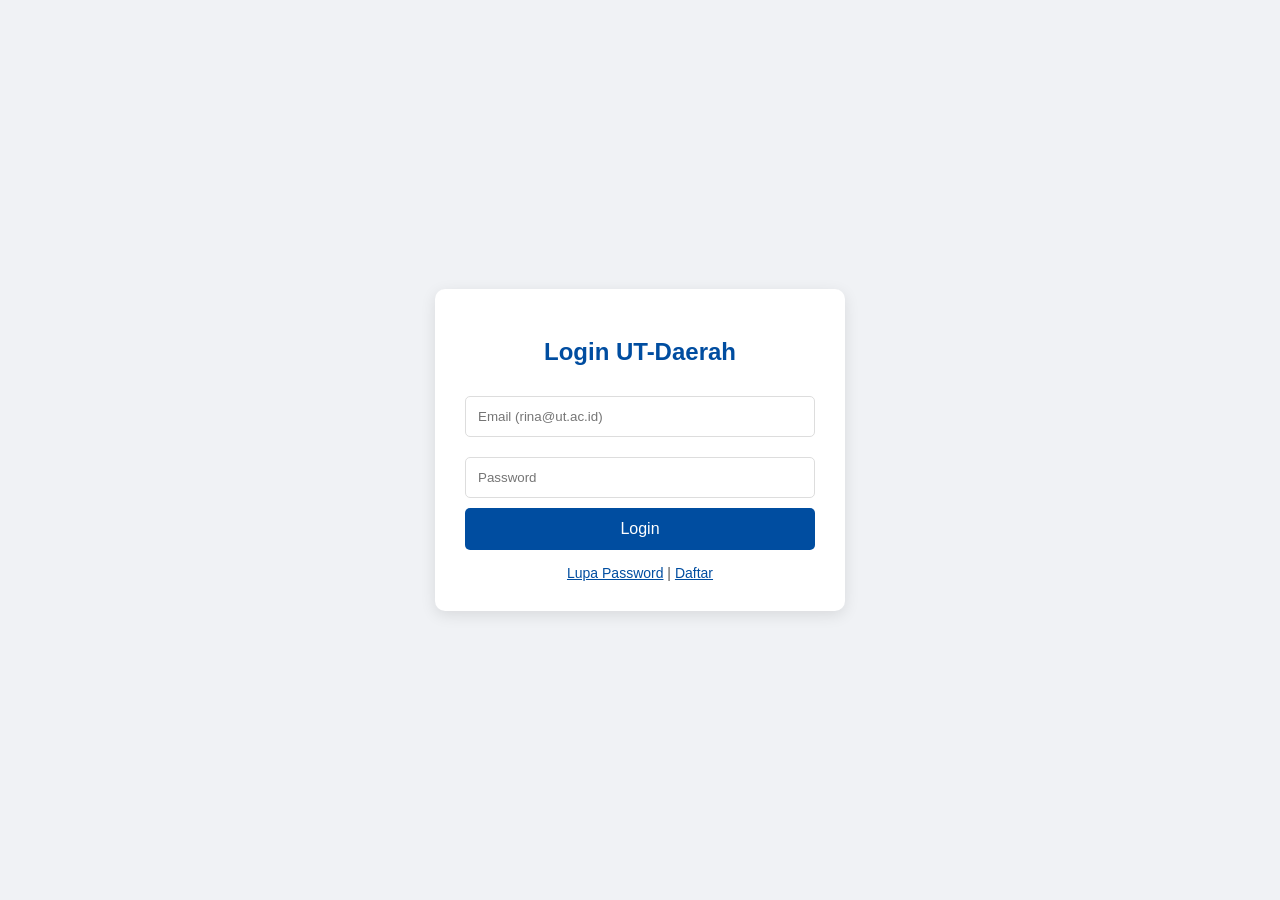
<file: index.html>
<!DOCTYPE html>
<html lang="id">
<head>
    <meta charset="UTF-8">
    <title>Login - Pemesanan Bahan Ajar UT</title>
    <link rel="stylesheet" href="css/style.css">
</head>
<body>
    <div class="login-container">
        <h2>Login UT-Daerah</h2>
        <input type="email" id="email" placeholder="Email (rina@ut.ac.id)">
        <input type="password" id="password" placeholder="Password">
        <button onclick="prosesLogin()">Login</button>
        <div class="modal-links">
            <span onclick="openModal('Lupa Password')">Lupa Password</span> | 
            <span onclick="openModal('Daftar')">Daftar</span>
        </div>
    </div>
    <div id="modalBox" class="modal">
        <div class="modal-content">
            <span class="close" onclick="closeModal()">&times;</span>
            <h3 id="modalTitle"></h3>
            <p>Silahkan hubungi Administrator UT-Pusat.</p>
        </div>
    </div>
    <script src="js/data.js"></script>
    <script src="js/script.js"></script>
</body>
</html>
</file>
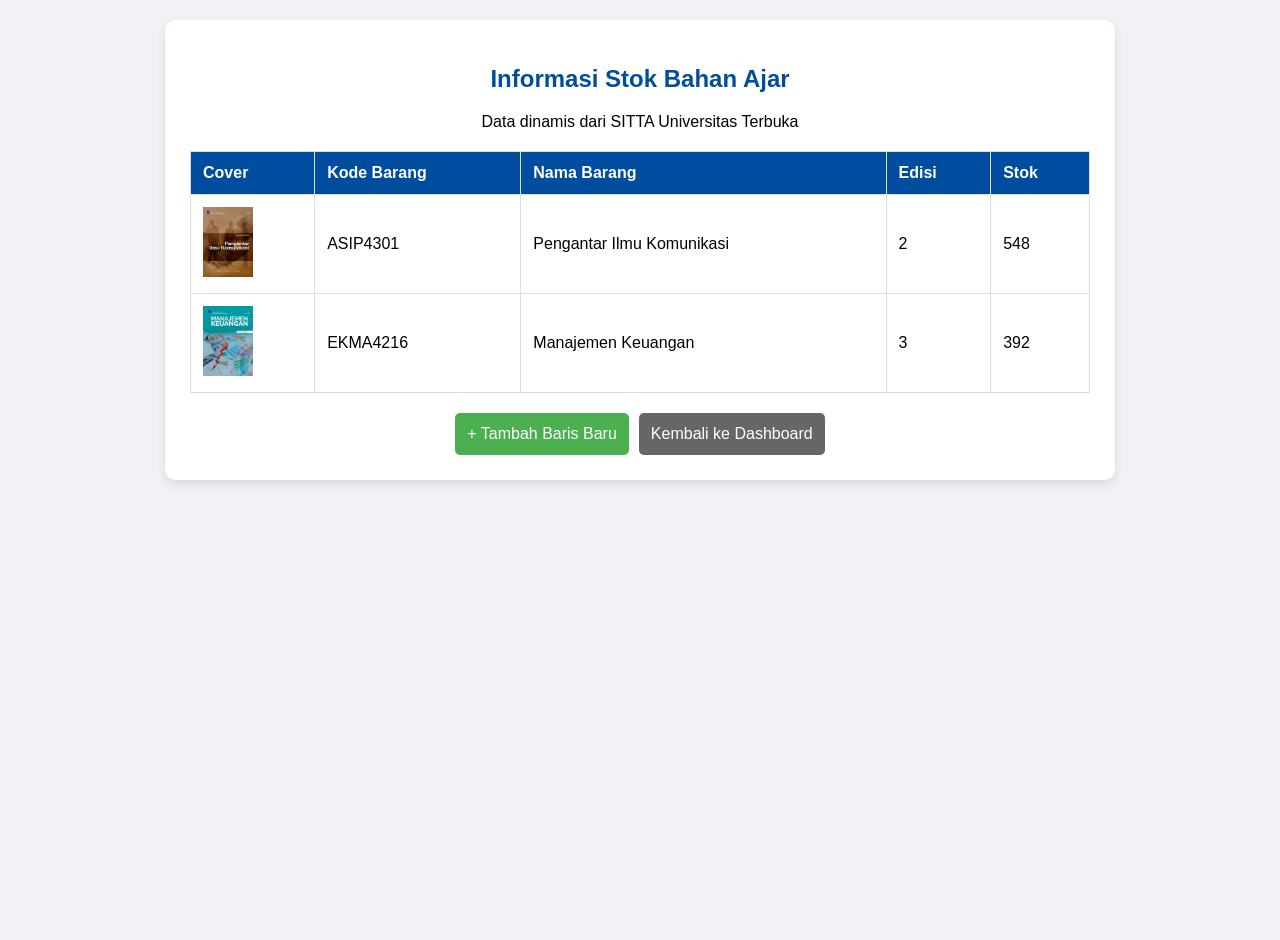
<file: stok.html>
<!DOCTYPE html>
<html lang="id">
<head>
    <meta charset="UTF-8">
    <meta name="viewport" content="width=device-width, initial-scale=1.0">
    <title>Informasi Stok Bahan Ajar - UT</title>
    <link rel="stylesheet" href="css/style.css">
</head>
<body onload="renderStok()" style="display: block; padding: 20px;">

    <div class="container" style="max-width: 900px; margin: auto; background: white; padding: 25px; border-radius: 10px; box-shadow: 0 4px 10px rgba(0,0,0,0.1);">
        <header style="text-align: center; margin-bottom: 20px;">
            <h2 style="color: #004da0;">Informasi Stok Bahan Ajar</h2>
            <p>Data dinamis dari SITTA Universitas Terbuka</p>
        </header>
        <table id="tabelBahanAjar">
            <thead>
                <tr>
                    <th>Cover</th>
                    <th>Kode Barang</th>
                    <th>Nama Barang</th>
                    <th>Edisi</th>
                    <th>Stok</th>
                </tr>
            </thead>
            <tbody>
            </tbody>
        </table>

        <div style="margin-top: 20px; display: flex; gap: 10px; justify-content: center;">
            <button onclick="tambahBaris()" style="width: auto; background-color: #4caf50;">+ Tambah Baris Baru</button>
            <button onclick="window.location.href='dashboard.html'" style="width: auto; background-color: #666;">Kembali ke Dashboard</button>
        </div>
    </div>
    <script src="js/data.js"></script>
    <script src="js/script.js"></script>
</body>
</html>
</file>
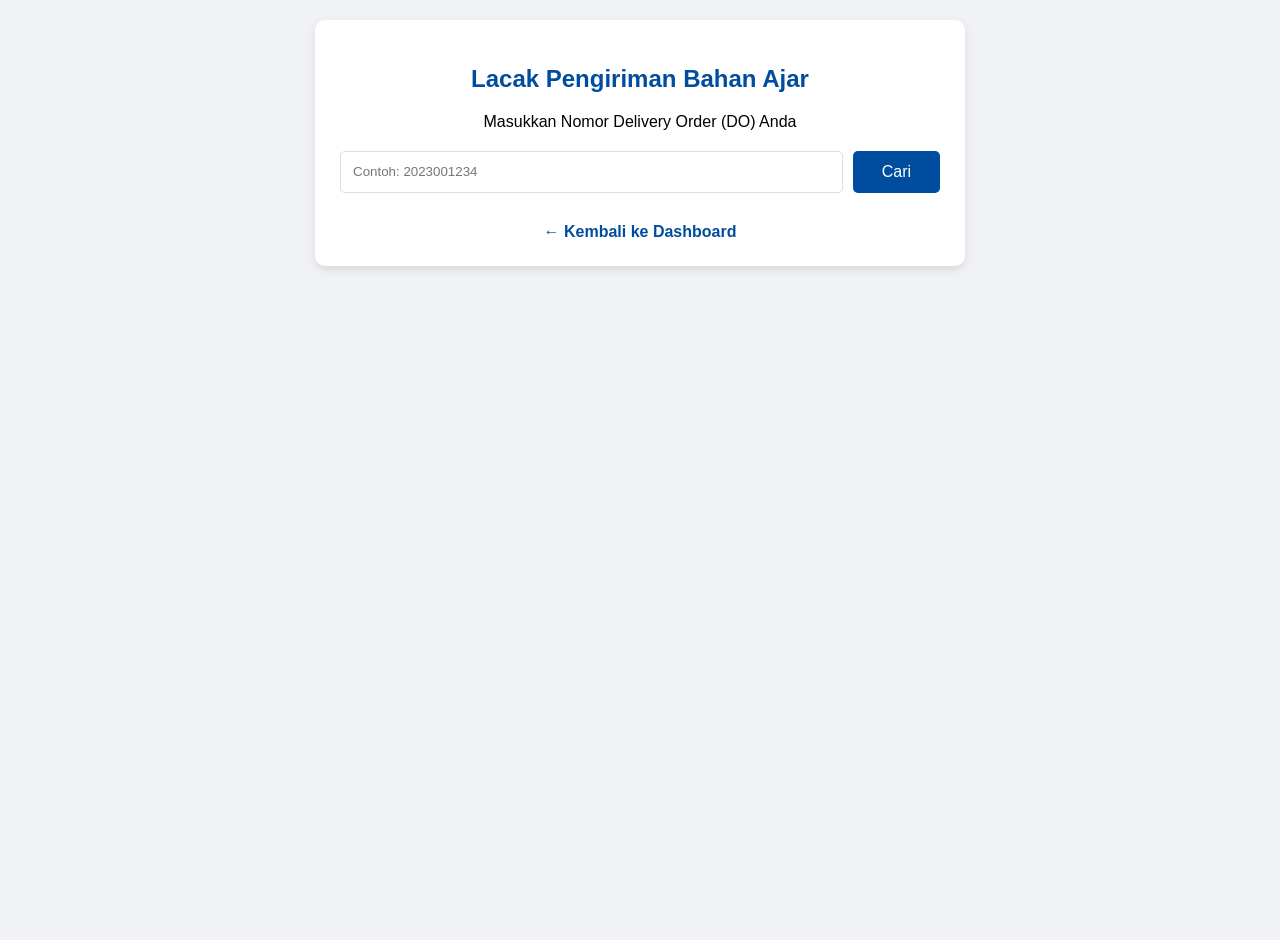
<file: tracking.html>
<!DOCTYPE html>
<html lang="id">
<head>
    <meta charset="UTF-8">
    <meta name="viewport" content="width=device-width, initial-scale=1.0">
    <title>Tracking Pengiriman - UT</title>
    <link rel="stylesheet" href="css/style.css">
</head>
<body style="display: block; padding: 20px;">

    <div class="container" style="max-width: 600px; margin: auto; background: white; padding: 25px; border-radius: 10px; box-shadow: 0 4px 10px rgba(0,0,0,0.1);">
        <header style="text-align: center; margin-bottom: 20px;">
            <h2 style="color: #004da0;">Lacak Pengiriman Bahan Ajar</h2>
            <p>Masukkan Nomor Delivery Order (DO) Anda</p>
        </header>
        <div style="display: flex; gap: 10px; margin-bottom: 30px;">
            <input type="text" id="inputDO" placeholder="Contoh: 2023001234" style="margin: 0;">
            <button onclick="cariTracking()" style="width: 100px;">Cari</button>
        </div>
        <div id="hasilTracking" style="display: none; border-top: 2px solid #eee; padding-top: 20px;">
            <h3>Detail Pengiriman</h3>
            
            <p><strong>Nama Mahasiswa:</strong> <span id="trackNama"></span></p>
            
            <label><strong>Status Pengiriman:</strong></label>
            <!-- Progress Bar untuk simulasi status -->
            <div class="progress-container">
                <div id="progressBar" class="progress-bar"></div>
            </div>
            <p id="trackStatus" style="font-weight: bold; color: #4caf50;"></p>
            <table style="font-size: 14px;">
                <tr>
                    <td>Ekspedisi</td>
                    <td id="trackEkspedisi"></td>
                </tr>
                <tr>
                    <td>Tanggal Kirim</td>
                    <td id="trackTgl"></td>
                </tr>
                <tr>
                    <td>Jenis Paket</td>
                    <td id="trackPaket"></td>
                </tr>
                <tr>
                    <td>Total Pembayaran</td>
                    <td id="trackTotal"></td>
                </tr>
            </table>
        </div>

        <div style="margin-top: 30px; text-align: center;">
            <a href="dashboard.html" style="color: #004da0; text-decoration: none; font-weight: bold;">← Kembali ke Dashboard</a>
        </div>
    </div>
    <script src="js/data.js"></script>
    <script src="js/script.js"></script>
</body>
</html>
</file>
<file: css/style.css>
/* --- Pengaturan Dasar --- */
body {
    font-family: 'Segoe UI', Tahoma, Geneva, Verdana, sans-serif;
    background-color: #f0f2f5;
    margin: 0;
    display: flex;
    justify-content: center;
    align-items: center;
    min-height: 100vh;
}

/* --- Container Utama (Login) --- */
.login-container {
    background: white;
    padding: 30px;
    border-radius: 10px;
    box-shadow: 0 4px 15px rgba(0,0,0,0.1);
    width: 350px;
    text-align: center;
}

h2 { color: #004da0; margin-bottom: 20px; }

/* --- Input dan Tombol --- */
input {
    width: 100%;
    padding: 12px;
    margin: 10px 0;
    border: 1px solid #ddd;
    border-radius: 5px;
    box-sizing: border-box; /* Agar padding tidak merusak lebar */
}

button {
    width: 100%;
    padding: 12px;
    background-color: #004da0;
    color: white;
    border: none;
    border-radius: 5px;
    cursor: pointer;
    font-size: 16px;
    transition: 0.3s;
}

button:hover { background-color: #003366; }

.modal-links {
    margin-top: 15px;
    font-size: 14px;
    color: #555;
}

.modal-links span {
    color: #004da0;
    cursor: pointer;
    text-decoration: underline;
}

/* --- CSS Modal Box (Penting untuk Langkah 3) --- */
.modal {
    display: none; /* Tersembunyi secara default */
    position: fixed;
    z-index: 100;
    left: 0;
    top: 0;
    width: 100%;
    height: 100%;
    background-color: rgba(0,0,0,0.5); /* Latar belakang gelap transparan */
}

.modal-content {
    background-color: white;
    margin: 15% auto;
    padding: 25px;
    border-radius: 8px;
    width: 300px;
    text-align: center;
}

.close {
    float: right;
    font-size: 24px;
    font-weight: bold;
    cursor: pointer;
}

/* --- Tabel (Untuk Halaman Stok) --- */
table {
    width: 100%;
    border-collapse: collapse;
    margin-top: 20px;
    background: white;
}

th, td {
    border: 1px solid #ddd;
    padding: 12px;
    text-align: left;
}

th { background-color: #004da0; color: white; }

/* --- Progress Bar (Untuk Halaman Tracking) [cite: 24, 25] --- */
.progress-container {
    width: 100%;
    background-color: #e0e0e0;
    border-radius: 20px;
    margin: 15px 0;
}

.progress-bar {
    width: 0%; /* Diatur oleh JavaScript */
    height: 20px;
    background-color: #4caf50;
    border-radius: 20px;
    transition: width 0.5s ease-in-out;
}
</file>
